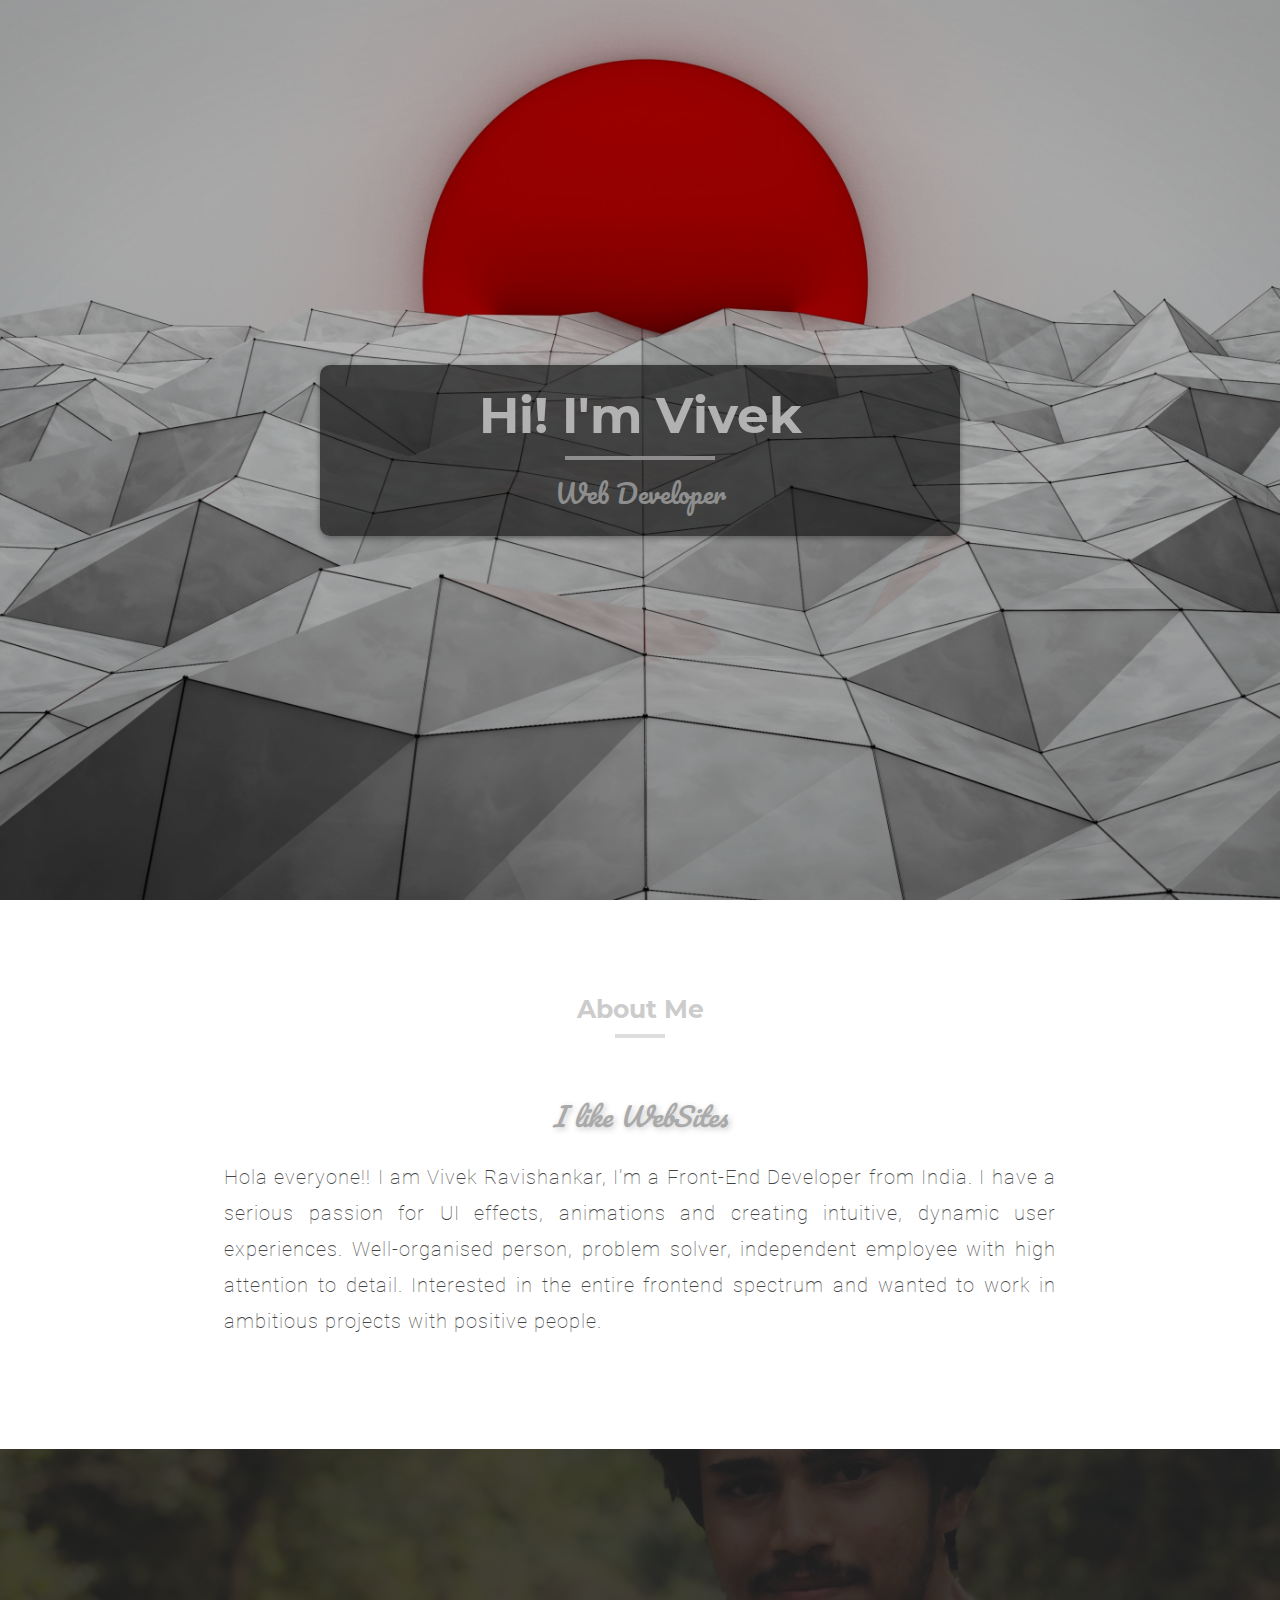
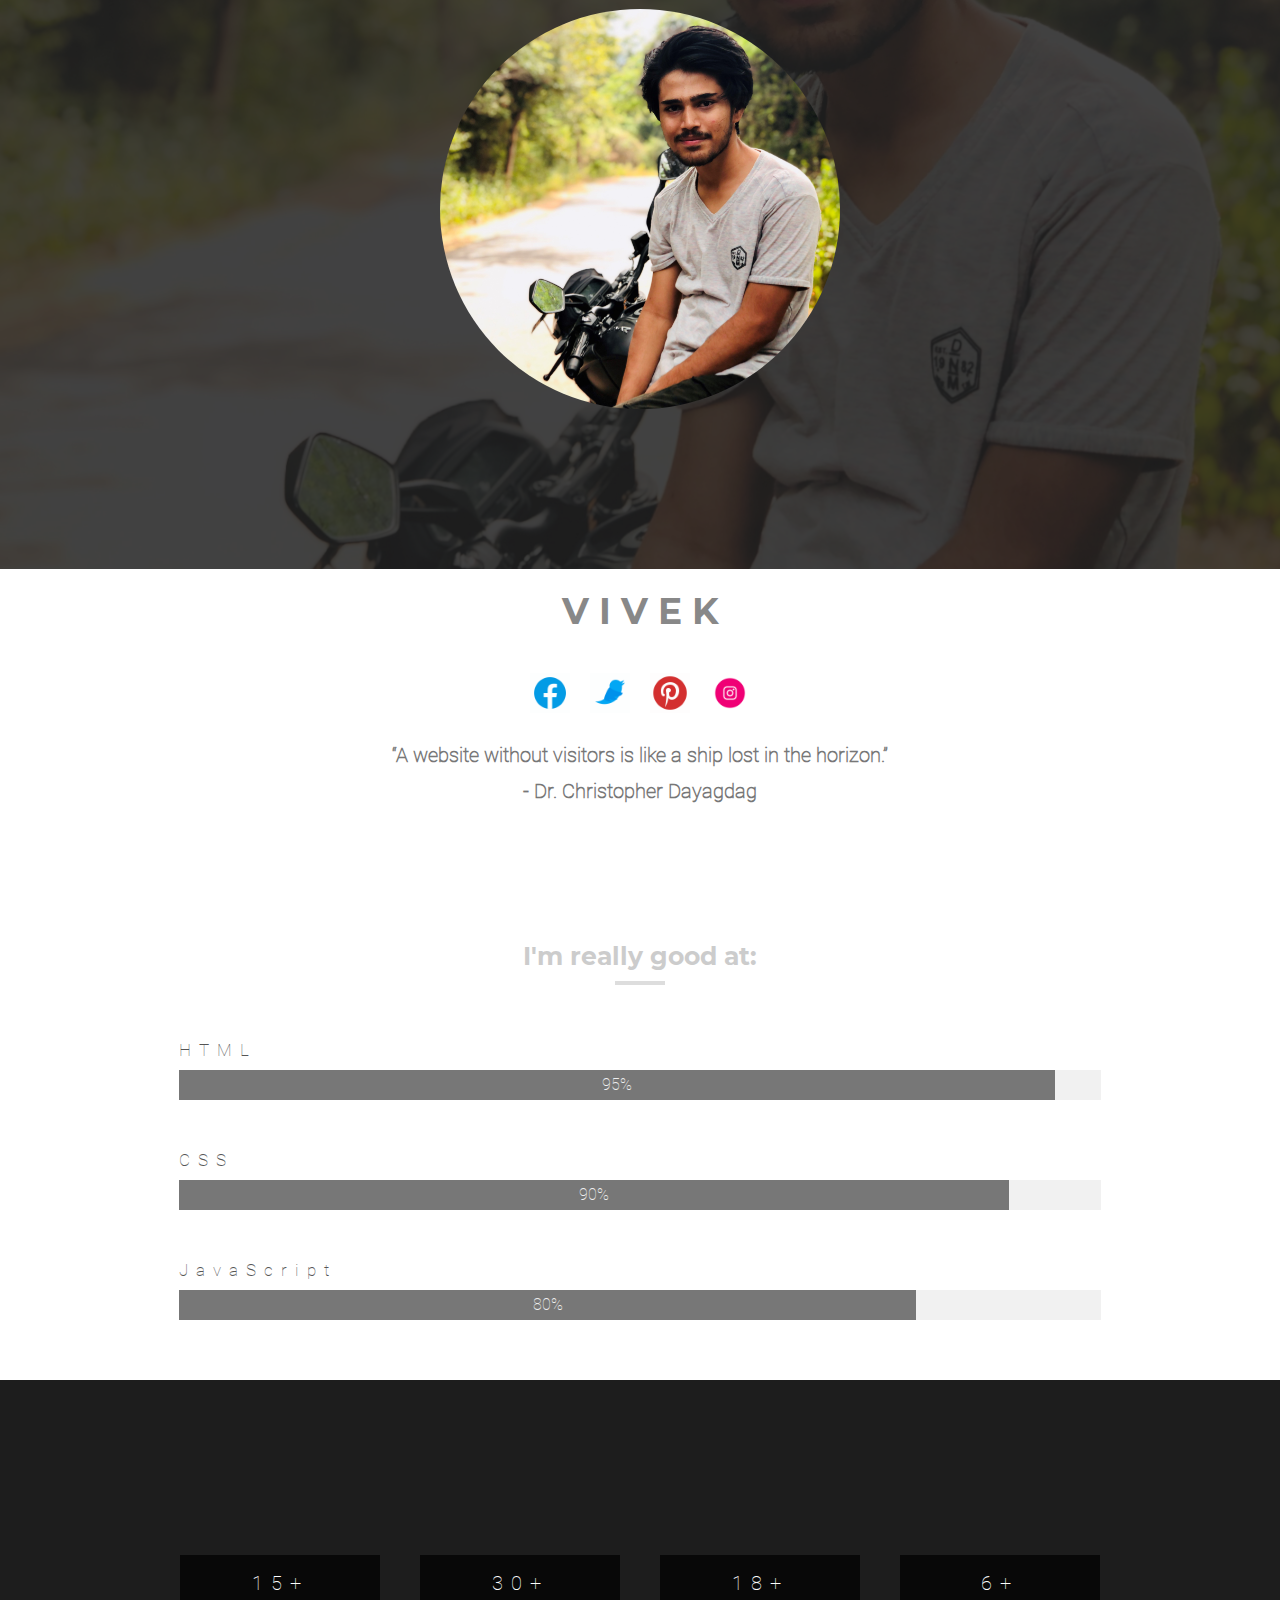
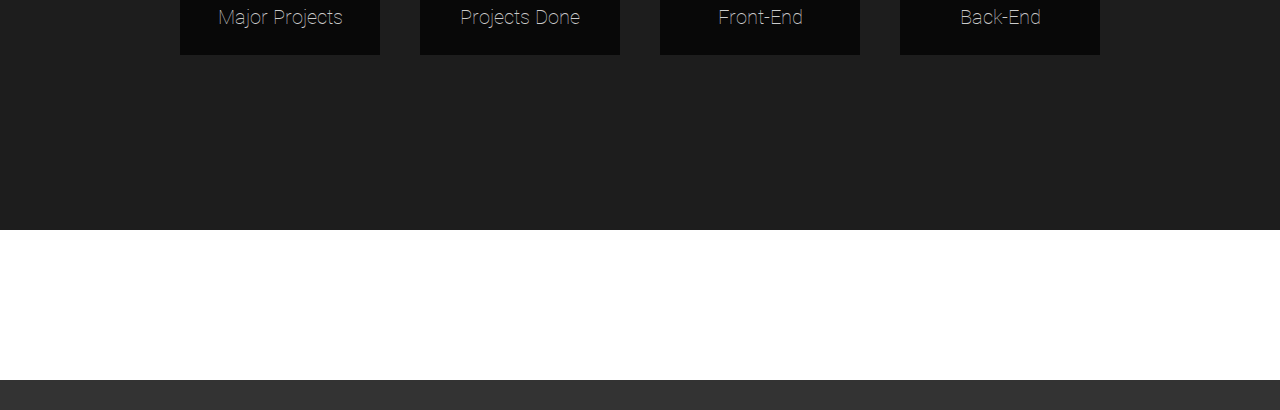
<file: index.html>
<!DOCTYPE html>
<html lang="en">
<head>
  <title>Home</title>
  <meta charset="utf-8">
  <meta name="viewport" content="width=device-width, initial-scale=1">
  <meta name="author" content="Vivek">
  <link rel="stylesheet" href="css/style.css">
  <link rel="icon" href="logo.png">
</head>
<body id="body">
  <div class="container">
    <nav class="main-nav" id="mainNav">
      <div class="nav-logo">
        <!-- <h2><a href="#">< YOUR LOGO ></a></h2> -->
        <div class="img-logo">
          <a href="index.html">
            <img src="img/logo.png" alt="Logo">
          </a>
         </div>
         <img src="img/svg/menu.svg" id="mainMenu" alt="Menu">
      </div>
      <ul class="nav-links" id="mainLink">
		<li class="active"><a href="index.html">Home</a></li>
        <li><a href="index.html">About</a></li>
        <li><a href="portfolio.html">Projects</a></li>
		<li><a href="portfolio.html">Skills</a></li>
        <li><a href="contact.html">Blog</a></li>
      </ul>
    </nav>

    <header class="main-banner-about">
       <div class="overl"></div>
       <div class="title">
         <h1>Hi! I'm Vivek</h1><hr class="hr">
         <h2>Web Developer</h2>
       </div>
    </header>
    <!-- About  Link-->
    <div id="about"></div><br>
    <section class="main-section-about">
      <h5 class="title-txt">About Me<hr></h5>
      <div class="about-me">
         <div class="about">
            <h1><em>I like WebSites</em></h1>
            <p><b>Hola everyone!! I am Vivek Ravishankar, I’m a Front-End Developer from India. 
			I have a serious passion for UI effects, animations and creating intuitive, dynamic user experiences.
			Well-organised person, problem solver, independent employee with high attention to detail. 
			Interested in the entire frontend spectrum and wanted to work in ambitious projects with positive people.


			</b></p>
         </div>

         <div class="info">
            <div class="about-info">
              <div class="my-image"></div>
              <img src="img/home-bg-2.jpg" alt="Me" class="me">
            </div>
            <h1>V I V E K</h1>
            <div class="social">
             <a href="">
               <img src="img/social/facebook.gif">
             </a>
              <a href="">
               <img src="img/social/twitter.gif">
             </a>
             <a href="">
               <img src="img/social/pinterest.gif">
              </a>
             <a href="">
               <img src="img/social/instagram.gif">
              </a>
            </div>
            <p><b>“A website without visitors is like a ship lost in the horizon.”<br>
			                                           - Dr. Christopher Dayagdag</b></p>
         </div>
       </div><br><br><br>
       <h5 class="title-txt"><b>I'm really good at:</b><hr></h5>
       <div class="list">
         <div class="list-item">
           <h2><b>HTML</b></h2>
           <div class="progress-bar">
              <div class="progress-val pv-95">95%</div>
           </div>
         </div>
         <div class="list-item">
           <h2><b>CSS</b></h2>
           <div class="progress-bar">
              <div class="progress-val pv-90">90%</div>
           </div>
         </div>
         <div class="list-item">
           <h2><b>JavaScript</b></h2>
           <div class="progress-bar">
              <div class="progress-val pv-80">80%</div>
           </div>
         </div>
       </div>

       <div class="list-two">
         <div class="list-item">
           <h6>15+</h6>
           <h4>Major Projects</h4>
         </div>

         <div class="list-item">
           <h6>30+</h6>
           <h4>Projects Done</h4>
         </div>

         <div class="list-item">
           <h6>18+</h6>
           <h4>Front-End</h4>
         </div>

         <div class="list-item">
           <h6>6+</h6>
           <h4>Back-End</h4>
         </div>
       </div>
    </section>
    <div class="some-margin"></div>
    <footer class="main-footer">
    </footer>
  </div>
  <script src="js/jquery.min.js"></script>
  <script src="js/app.js"></script>
</body>
</html>
</file>
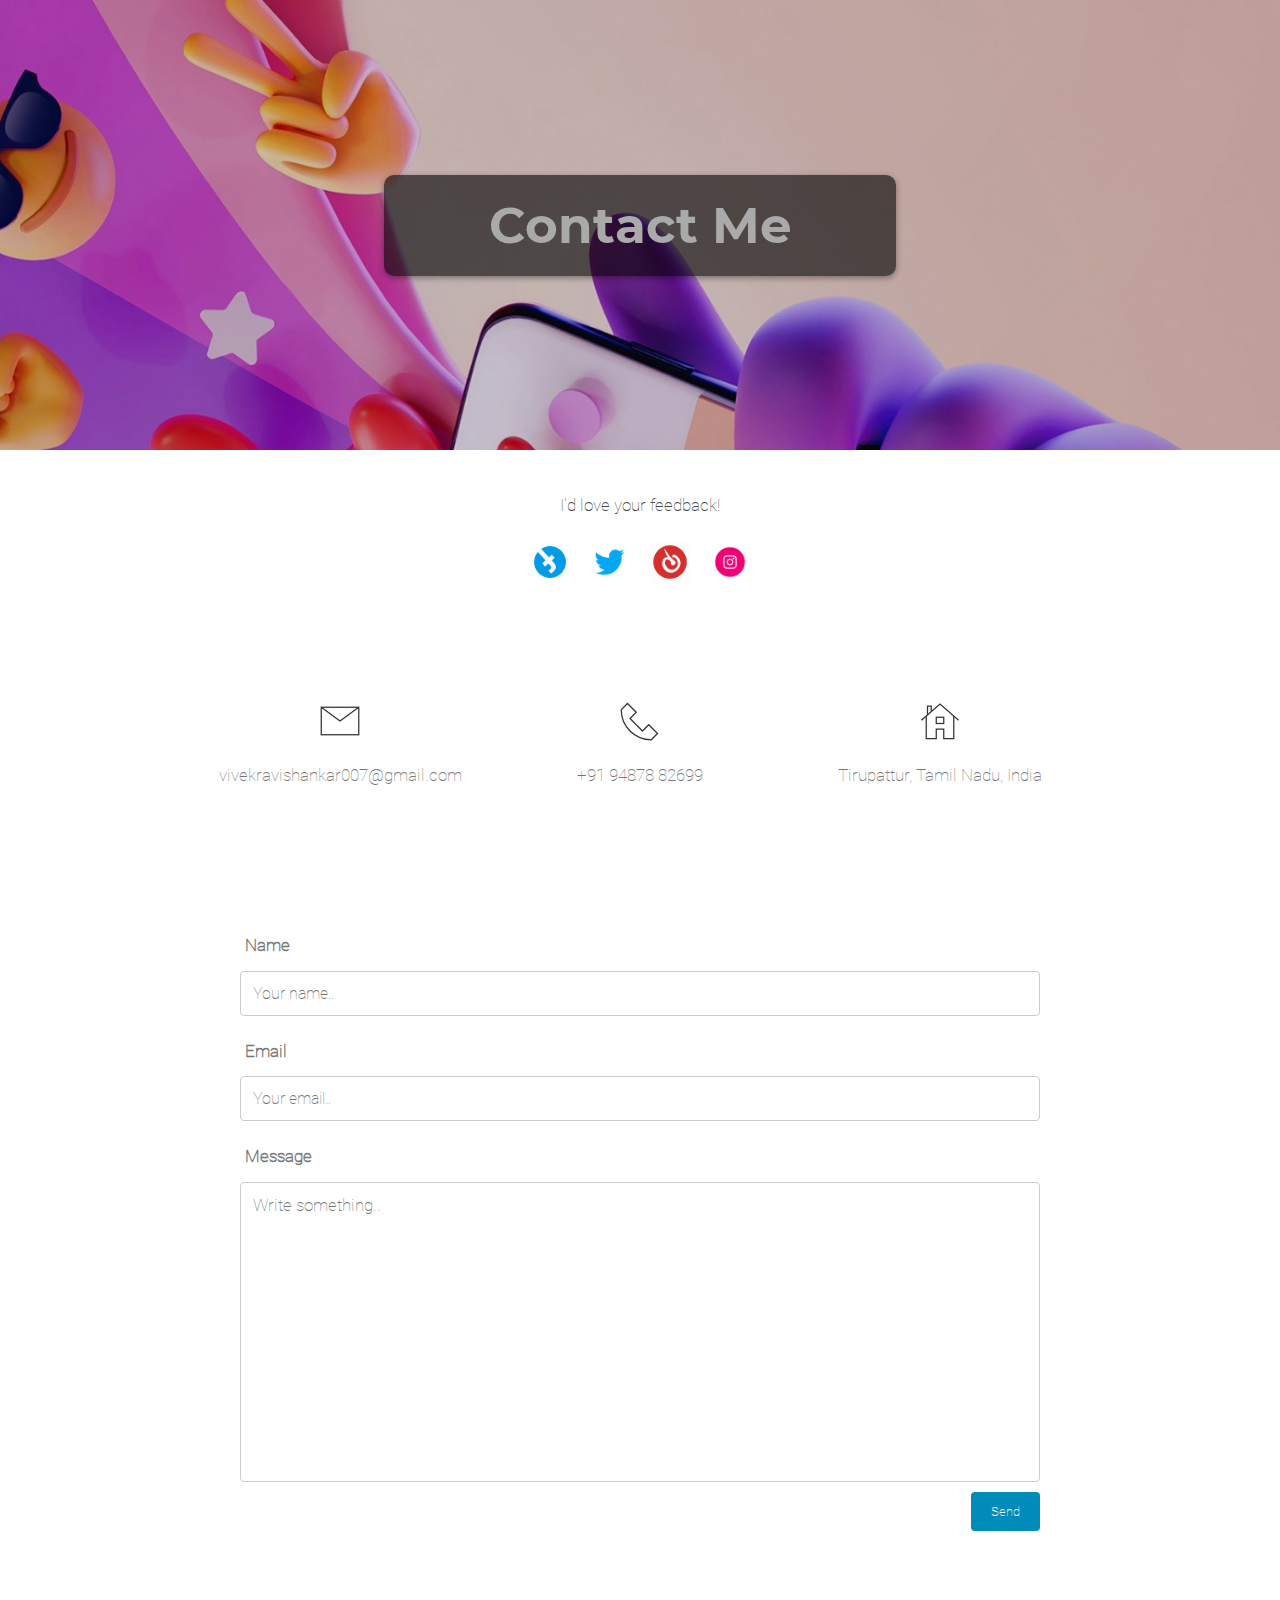
<file: contact.html>
<!DOCTYPE html>
<html lang="en">
<head>
  <title>Blog</title>
  <meta charset="utf-8">
  <meta name="viewport" content="width=device-width, initial-scale=1">
  <meta name="author" content="Vivek">
  <link rel="stylesheet" href="css/style.css">
  <link rel="icon" href="logo.png">
</head>
<body id="body">
  <div class="container">
    <nav class="main-nav" id="mainNav">
      <div class="nav-logo">
        <!-- <h2><a href="#">< YOUR LOGO ></a></h2> -->
        <div class="img-logo">
          <a href="index.html">
            <img src="img/logo.png" alt="Logo">
          </a>
         </div>
         <img src="img/svg/menu.svg" id="mainMenu" alt="Menu">
      </div>
      <ul class="nav-links" id="mainLink">
		<li><a href="index.html"><b>Home</b></a></li>
        <li><a href="index.html"><b>About</b></a></li>
        <li><a href="portfolio.html"><b>Project</b></a></li>
        <li><a href="portfolio.html">Skills</a></li>
        <li class="active"><a href="contact.html"><b>Blog</b></a></li>
      </ul>
    </nav>

    <header class="main-banner-contact">
       <div class="overl"></div>
       <div class="title">
         <h1><b>Contact Me</b></h1>
       </div>
    </header>
    <!-- About  Link-->
    <div id="about"></div><br>
    <section class="main-section">
      <!-- Contact -->
      <div id="contact"></div><br>
       <p class="p-desc">
          <b>I'd love your feedback!</b>
       </p>
        <div class="social">
           <a href="">
               <img src="img/social/facebook.gif">
             </a>
              <a href="">
               <img src="img/social/twitter.gif">
             </a>
             <a href="">
               <img src="img/social/pinterest.gif">
              </a>
             <a href="">
               <img src="img/social/instagram.gif">
              </a>
          </div>
       <div class="contact">
         <div class="address">
           <div class="address-link">
             <img src="img/svg/email.svg">
             <h3 title="My Email"><b>vivekravishankar007@gmail.com</b></h3>
           </div>
           <div class="address-link">
             <img src="img/svg/phone.svg">
             <h3><b>+91 94878 82699</b></h3>
           </div>
           <div class="address-link">
             <img src="img/svg/home.svg">
             <h3><b>Tirupattur, Tamil Nadu, India</b></h3>
           </div>
         </div>
         <div class="form">
           <form action="" method="POST">
              <div class="row">
                  <label for="fname"><b>Name</b></label>
                  <input type="text" placeholder="Your name..">
              </div>
              <div class="row">
                  <label for="lname"><b>Email</b></label>
                  <input type="text"  placeholder="Your email..">
              </div>
              <div class="row">
                  <label for="subject"><b>Message</b></label>
                  <textarea name="subject" placeholder="Write something.."></textarea>
              </div>
              <div class="row">
                <button type="submit"><b>Send</b></button>
              </div>
            </form>
         </div>
       </div>
    </section>
    <footer class="main-footer">
      </footer>
  </div>
  <script src="js/jquery.min.js"></script>
  <script src="js/app.js"></script>
</body>
</html>
</file>
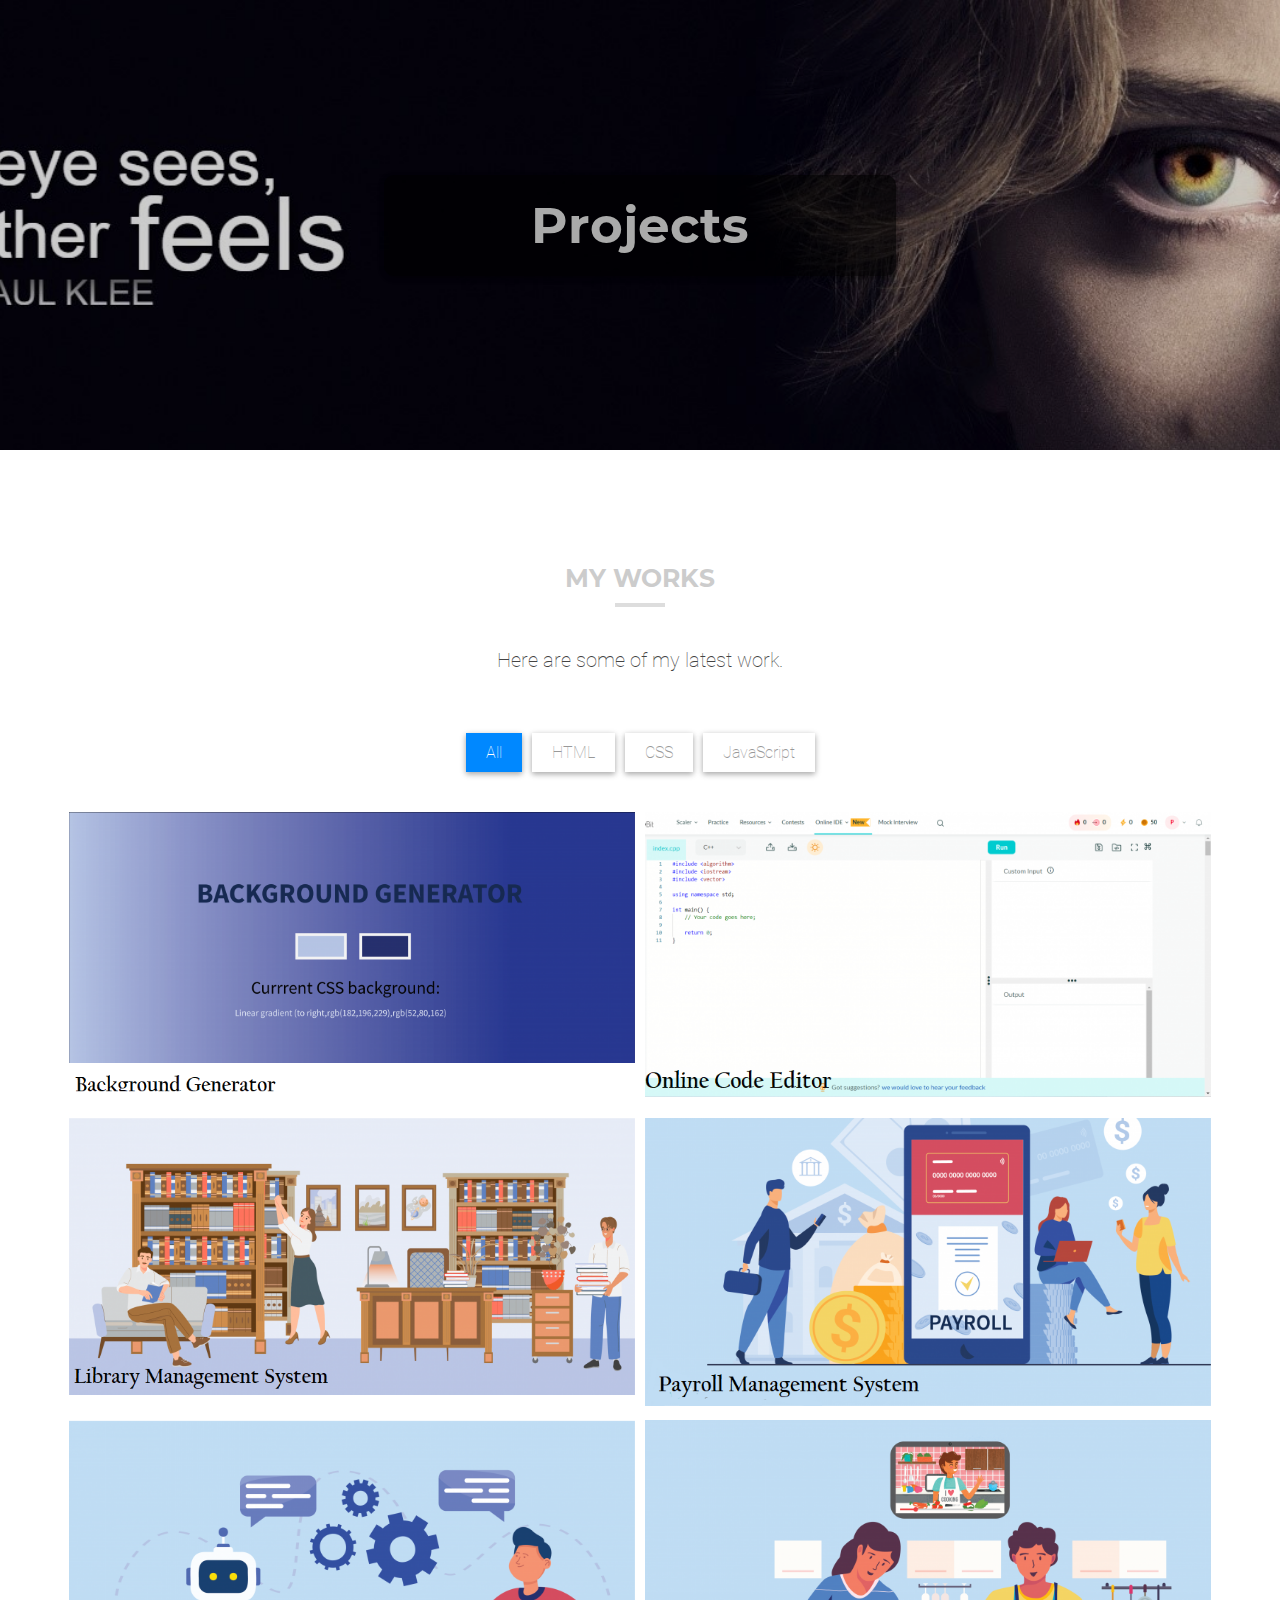
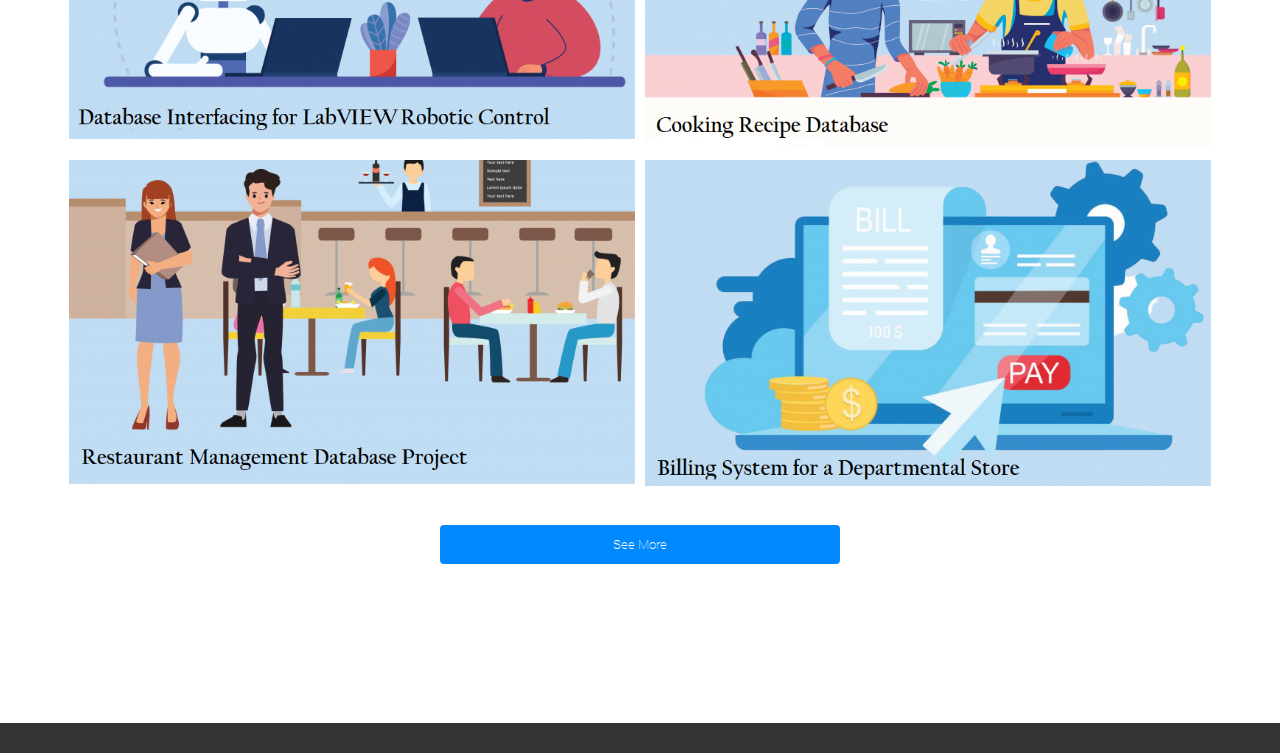
<file: portfolio.html>
<!DOCTYPE html>
<html lang="en">
<head>
  <title>Projects</title>
  <meta charset="utf-8">
  <meta name="viewport" content="width=device-width, initial-scale=1">
  <meta name="author" content="Vivek">
  <link rel="stylesheet" href="css/simpleLightbox.css">
  <link rel="stylesheet" href="css/style.css">
  <link rel="icon" href="logo.png">
</head>
<body id="body">
  <div class="container">
    <nav class="main-nav" id="mainNav">
      <div class="nav-logo">
        <!-- <h2><a href="#">< YOUR LOGO ></a></h2> -->
        <div class="img-logo">
          <a href="index.html">
            <img src="img/logo.png" alt="Logo">
          </a>
         </div>
         <img src="img/svg/menu.svg" id="mainMenu" alt="Menu">
      </div>
      <ul class="nav-links" id="mainLink">
		<li><a href="index.html">Home</a></li>
        <li><a href="index.html">About</a></li>
        <li class="active"><a href="portfolio.html">Projects</a></li>
		<li><a href="portfolio.html">Skills</a></li>
        <li><a href="contact.html">Blog</a></li>
      </ul>
    </nav>

    <header class="main-banner-pot">
       <div class="overl"></div>
       <div class="title">
         <h1>Projects</h1>
       </div>
    </header>
    <div id="about"></div><br>
    <section class="main-section-pot">
        <div id="portfolio"></div><br>
        <h5 class="title-txt">MY WORKS <hr></h5>
        <p class="p-desc">
          Here are some of my latest work.
        </p>

       <div class="portfolio">
           <ul class="portfolio-filter">
             <li class="pot-filter active-pf">All</li>
             <li class="pot-filter">HTML</li>
             <li class="pot-filter">CSS</li>
             <li class="pot-filter">JavaScript</li>
           </ul>

          <div class="gallery" id="galleryOne">
          </div>
          
         <button class="button-see-more" id="seeMore1">See More</button>
       </div><br>

    </section>
    <footer class="main-footer">
      
    </footer>
  </div>
  <script src="js/jquery.min.js"></script>
  <script src="js/simpleLightbox.min.js"></script>
  <script src="js/app.js"></script>
  <script src="js/data.js"></script>
  <script src="js/gallary.js"></script>
</body>
</html>
</file>
<file: css/style.css>
* {
  padding: 0px;
  margin: 0px;
  -webkit-box-sizing: border-box;
  box-sizing: border-box;
}

body {
  padding: 0px;
  margin: 0px;
  font-family: 'Roboto', sans-serif;
}

@font-face {
  font-family: "Montserrat";
  src: url("../fonts/custom/Montserrat-Bold.ttf");
}

@font-face {
  font-family: "Pacifico";
  src: url("../fonts/custom/Pacifico-Regular.ttf");
}

@font-face {
  font-family: "Roboto";
  src: url("../fonts/custom/Roboto-Thin.ttf");
}


.main-nav {
  display: none;
  width: 100%;
  position: fixed;
  top: 0px;
  background: transparent;
  color: #eee;
  z-index: 100;
}

.main-nav .nav-logo {
  display: -webkit-box;
  display: -ms-flexbox;
  display: flex;
  -webkit-box-align: center;
  -ms-flex-align: center;
  align-items: center;
}

@media (min-width: 992px) {
  .main-nav .nav-logo {
    margin-left: 140px;
  }
}

.main-nav .nav-logo .img-logo {
  -webkit-box-flex: 1;
  -ms-flex: 1;
  flex: 1;
  padding: 5px;
  padding-left: 15px;
}

.main-nav .nav-logo .img-logo img {
  width: 40px;
  max-height: 40px;
}

@media (min-width: 992px) {
  .main-nav .nav-logo .img-logo {
    padding-left: 5px;
  }
}

.main-nav .nav-logo h2 {
  -webkit-box-flex: 1;
  -ms-flex: 1;
  flex: 1;
  padding: 15px;
}

.main-nav .nav-logo h2 a {
  font-size: 20px;
  font-family: 'Roboto', sans-serif;
  text-decoration: none;
  font-weight: 100;
  color: #555;
}

.main-nav .nav-logo h2 a:hover {
  color: #0088FF;
}

@media (min-width: 992px) {
  .main-nav .nav-logo h2 a {
    font-size: 25px;
    color: #ccc;
  }
}

.main-nav .nav-logo #mainMenu {
  width: 30px;
  height: 30px;
  margin: 0px 10px;
  display: block;
  cursor: pointer;
}

.main-nav .nav-logo #mainMenu:hover {
  opacity: .3;
}

@media (min-width: 768px) {
  .main-nav .nav-logo #mainMenu {
    display: none;
  }
}

@media (min-width: 768px) {
  .main-nav .nav-logo {
    float: left;
  }
}

.main-nav .nav-links {
  background: #fff;
  display: none;
  border-top: 1px solid #eee;
}

@media (min-width: 992px) {
  .main-nav .nav-links {
    margin-right: 100px;
  }
}

.main-nav .nav-links li {
  list-style: none;
  text-align: center;
}

.main-nav .nav-links li a {
  display: block;
  padding: 17px;
  text-decoration: none;
  font-family: 'Montserrat', sans-serif;
  color: #888;
  font-size: 13px;
  text-transform: uppercase;
  font-weight: 400;
}

.main-nav .nav-links li a:hover {
  color: #0088FF;
}

@media (min-width: 768px) {
  .main-nav .nav-links li a {
    display: inline-block;
    color: #888;
  }
}

@media (min-width: 768px) {
  .main-nav .nav-links li {
    -webkit-box-sizing: border-box;
    box-sizing: border-box;
    display: inline-block;
  }
}

@media (min-width: 768px) {
  .main-nav .nav-links {
    float: right;
    display: inline-block;
    background: transparent;
  }
}

.main-nav .active a {
  color: #0088FF !important;
}

.on-scroll {
  background: #fff !important;
  -webkit-box-shadow: 0 2px 5px 0 rgba(0, 0, 0, 0.2), 0 2px 7px 0 rgba(0, 0, 0, 0.19);
  box-shadow: 0 2px 5px 0 rgba(0, 0, 0, 0.2), 0 2px 7px 0 rgba(0, 0, 0, 0.19);
}

.on-scroll .nav-logo h2 a {
  color: #333;
}

.on-scroll .nav-logo i {
  color: #333;
}

.main-banner-about {
  display: -webkit-box;
  display: -ms-flexbox;
  display: flex;
  -webkit-box-pack: center;
  -ms-flex-pack: center;
  justify-content: center;
  -webkit-box-orient: vertical;
  -webkit-box-direction: normal;
  -ms-flex-direction: column;
  flex-direction: column;
  -webkit-box-align: center;
  -ms-flex-align: center;
  align-items: center;
  background: url("../img/home-bg-1.jpg") #1D1D1D;
  background-size: cover;
  background-position: center;
  max-height: 400px;
  height: 100vh;
  position: relative;
}

@media (min-width: 768px) {
  .main-banner-about {
    max-height: none;
    background-attachment: fixed;
  }
}

.main-banner-about .title {
  background: rgba(0, 0, 0, 0.6);
  padding: 20px 30px;
  -webkit-box-shadow: 0 2px 5px 0 rgba(0, 0, 0, 0.2), 0 2px 7px 0 rgba(0, 0, 0, 0.19);
  box-shadow: 0 2px 5px 0 rgba(0, 0, 0, 0.2), 0 2px 7px 0 rgba(0, 0, 0, 0.19);
  border-radius: 10px;
  width: 90%;
}

@media (min-width: 768px) {
  .main-banner-about .title {
    width: 60%;
  }
}

@media (min-width: 992px) {
  .main-banner-about .title {
    width: 50%;
  }
}

.main-banner-about .title hr {
  border: 2px solid #ccc;
  width: 150px;
  margin: 10px auto;
}

.main-banner-about h1 {
  font-family: 'Montserrat', sans-serif;
  color: #fff;
  font-size: 30px;
  text-align: center;
  font-weight: 700;
}

@media (min-width: 768px) {
  .main-banner-about h1 {
    font-size: 50px;
  }
}

.main-banner-about h2 {
  font-family: 'Pacifico', cursive;
  color: #ccc;
  text-align: center;
  font-size: 22px;
  font-weight: 300;
}

@media (min-width: 768px) {
  .main-banner-about h2 {
    font-size: 26px;
  }
}

.main-banner-about .overl {
  position: absolute;
  left: 0;
  right: 0;
  bottom: 0;
  width: 100%;
  height: 100%;
  background: #000;
  opacity: .3;
}

.main-section-about::after {
  content: "";
  clear: both;
  display: block;
}

.main-section-about .title-txt {
  margin-top: 10px;
  font-family: 'Montserrat', sans-serif;
  color: #ccc;
  font-size: 25px;
  text-align: center;
  padding: 15px;
  margin-top: 60px;
  font-weight: 700px;
}

.main-section-about .title-txt hr {
  border: 2px solid #ddd;
  width: 50px;
  margin: 10px auto;
}

.main-section-about .about {
  padding: 20px 0px;
  padding-bottom: 100px;
}

.main-section-about .about h1 {
  font-family: 'Pacifico', cursive;
  text-shadow: 2px 2px 6px #ccc;
  color: #aaa;
  font-size: 26px;
  text-align: center;
  font-style: italic;
  width: 90%;
  margin: 0px auto;
  padding: 10px 5px;
  font-weight: 100;
}

.main-section-about .about p {
  width: 90%;
  margin: 0px auto;
  font-size: 20px;
  line-height: 1.8em;
  font-family: 'Roboto', sans-serif;
  color: #444;
  padding: 10px 5%;
  font-weight: 100;
}

@media (min-width: 768px) {
  .main-section-about .about p {
    text-align: justify;
    letter-spacing: 1px;
  }
}

@media (min-width: 992px) {
  .main-section-about .about p {
    width: 75%;
  }
}

.main-section-about .info .about-info {
  width: 100%;
  background: #222;
  position: relative;
}

.main-section-about .info .my-image {
  background: url("../img/home-bg-2.jpg") #eee;
  background-size: cover;
  background-position: center;
  width: 100%;
  min-height: 400px;
  opacity: 1;
}

@media (min-width: 768px) {
  .main-section-about .info .my-image {
    max-height: none;
    height: 70vh;
  }
}

@media (min-width: 992px) {
  .main-section-about .info .my-image {
    opacity: .15;
    max-height: none;
    height: 80vh;
  }
}

.main-section-about .info .me {
  display: none;
  width: 400px;
  height: 400px;
  position: absolute;
  top: 50%;
  left: 50%;
  -webkit-transform: translate(-50%, -50%);
  -ms-transform: translate(-50%, -50%);
  transform: translate(-50%, -50%);
  border-radius: 50%;
}

@media (min-width: 992px) {
  .main-section-about .info .me {
    display: block;
  }
}

.main-section-about .info h1 {
  font-family: 'Montserrat', sans-serif;
  color: #888;
  font-size: 36px;
  font-weight: 700;
  text-align: center;
  padding: 20px 5px;
}

.main-section-about .info p {
  text-align: center;
  width: 90%;
  margin: 0px auto;
  font-size: 20px;
  line-height: 1.8em;
  font-family: 'Roboto', sans-serif;
  color: #777;
  padding: 0px 5%;
}

@media (min-width: 768px) {
  .main-section-about .info p {
    width: 760px;
  }
}

.main-section-about .info .social {
  display: -webkit-box;
  display: -ms-flexbox;
  display: flex;
  -webkit-box-pack: center;
  -ms-flex-pack: center;
  justify-content: center;
  margin: 20px 0px;
}

.main-section-about .info .social a {
  display: block;
  text-decoration: none;
  margin: 0px 10px;
  background: #fff;
}

.main-section-about .info .social a img {
  width: 40px;
}

.main-section-about .info .social a:hover {
  opacity: .7;
  -webkit-transform: scale(1.1);
  -ms-transform: scale(1.1);
  transform: scale(1.1);
}

.main-section-about .list {
  display: -webkit-box;
  display: -ms-flexbox;
  display: flex;
  -webkit-box-orient: vertical;
  -webkit-box-direction: normal;
  -ms-flex-direction: column;
  flex-direction: column;
}

.main-section-about .list .list-item {
  margin: 20px 0px;
}

@media (min-width: 992px) {
  .main-section-about .list .list-item {
    width: 80%;
    margin: 20px auto;
  }
}

.main-section-about .list .list-item h2 {
  color: #555;
  padding: 10px 0px;
  width: 90%;
  margin: 0px auto;
  font-family: 'Roboto', sans-serif;
  font-weight: 100;
  letter-spacing: 8px;
  font-size: 17px;
  font-weight: 200;
}

.main-section-about .list .list-item .progress-bar {
  width: 90%;
  height: 30px;
  background: #F1F1F1;
  margin: 0px auto;
}

.main-section-about .list .list-item .progress-bar .progress-val {
  background: #777;
  height: 100%;
  line-height: 30px;
  text-align: center;
  color: #eee;
  font-family: 'Roboto', sans-serif;
  font-weight: 300;
}

.main-section-about .list .list-item .progress-bar .pv-25 {
  width: 25%;
}

.main-section-about .list .list-item .progress-bar .pv-50 {
  width: 50%;
}

.main-section-about .list .list-item .progress-bar .pv-75 {
  width: 75%;
}

.main-section-about .list .list-item .progress-bar .pv-80 {
  width: 80%;
}

.main-section-about .list .list-item .progress-bar .pv-85 {
  width: 85%;
}

.main-section-about .list .list-item .progress-bar .pv-90 {
  width: 90%;
}

.main-section-about .list .list-item .progress-bar .pv-95 {
  width: 95%;
}

.main-section-about .list .list-item .progress-bar .pv-99 {
  width: 99%;
}

.main-section-about .list-two {
  background: url("../img/home-bg-3.jpg") #1D1D1D;
  background-size: cover;
  background-position: center;
  width: 100%;
  min-height: 400px;
  padding: 10px 0px;
  margin: 40px 0px;
}

@media (min-width: 768px) {
  .main-section-about .list-two {
    max-height: none;
    height: 50vh;
    display: -webkit-box;
    display: -ms-flexbox;
    display: flex;
    -ms-flex-wrap: wrap;
    flex-wrap: wrap;
    -webkit-box-pack: center;
    -ms-flex-pack: center;
    justify-content: center;
    -webkit-box-align: center;
    -ms-flex-align: center;
    align-items: center;
    background-attachment: fixed;
  }
}

.main-section-about .list-two .list-item {
  background: rgba(0, 0, 0, 0.7);
  text-align: center;
  width: 200px;
  height: 100px;
  margin: 60px auto;
  display: -webkit-box;
  display: -ms-flexbox;
  display: flex;
  -webkit-box-pack: center;
  -ms-flex-pack: center;
  justify-content: center;
  -webkit-box-align: center;
  -ms-flex-align: center;
  align-items: center;
  -webkit-box-orient: vertical;
  -webkit-box-direction: normal;
  -ms-flex-direction: column;
  flex-direction: column;
}

@media (min-width: 768px) {
  .main-section-about .list-two .list-item {
    width: 30%;
    margin: 5% 10%;
  }
}

@media (min-width: 992px) {
  .main-section-about .list-two .list-item {
    width: 200px;
    margin: 20px;
  }
}

.main-section-about .list-two .list-item h6 {
  color: #fff;
  font-family: 'Roboto', sans-serif;
  font-weight: 100;
  letter-spacing: 8px;
  font-size: 20px;
}

.main-section-about .list-two .list-item h4 {
  color: #ccc;
  font-family: 'Roboto', sans-serif;
  font-weight: 400;
  font-size: 20px;
  padding: 10px 0px;
}

.some-margin {
  margin-top: 150px;
}

.main-banner-contact {
  display: -webkit-box;
  display: -ms-flexbox;
  display: flex;
  -webkit-box-pack: center;
  -ms-flex-pack: center;
  justify-content: center;
  -webkit-box-orient: vertical;
  -webkit-box-direction: normal;
  -ms-flex-direction: column;
  flex-direction: column;
  -webkit-box-align: center;
  -ms-flex-align: center;
  align-items: center;
  background: url("../img/contact-bg-1.jpg") #1D1D1D;
  background-size: cover;
  background-position: bottom;
  max-height: 400px;
  height: 50vh;
  position: relative;
}

@media (min-width: 768px) {
  .main-banner-contact {
    max-height: none;
    background-attachment: fixed;
  }
}

.main-banner-contact .title {
  background: rgba(0, 0, 0, 0.6);
  padding: 20px 30px;
  -webkit-box-shadow: 0 2px 5px 0 rgba(0, 0, 0, 0.2), 0 2px 7px 0 rgba(0, 0, 0, 0.19);
  box-shadow: 0 2px 5px 0 rgba(0, 0, 0, 0.2), 0 2px 7px 0 rgba(0, 0, 0, 0.19);
  border-radius: 10px;
  z-index: 2;
  width: 90%;
}

@media (min-width: 768px) {
  .main-banner-contact .title {
    width: 60%;
  }
}

@media (min-width: 992px) {
  .main-banner-contact .title {
    width: 40%;
  }
}

.main-banner-contact .title hr {
  border: 2px solid #ccc;
  width: 150px;
  margin: 10px auto;
}

.main-banner-contact h1 {
  font-family: 'Montserrat', sans-serif;
  color: #aaa;
  text-align: center;
  font-weight: 400;
  font-size: 40px;
}

@media (min-width: 768px) {
  .main-banner-contact h1 {
    font-size: 50px;
    font-weight: 700;
  }
}

.main-banner-contact .overl {
  position: absolute;
  left: 0;
  right: 0;
  bottom: 0;
  width: 100%;
  height: 100%;
  background: #000;
  opacity: .2;
}

.main-section .p-desc {
  color: #444;
  text-align: center;
  font-size: 17px;
  line-height: 2em;
  font-family: 'Roboto', sans-serif;
  font-weight: 200;
  padding: 0px 5%;
}

.main-section .contact {
  width: 90%;
  margin: 40px auto;
}

.main-section .contact .address {
  display: -webkit-box;
  display: -ms-flexbox;
  display: flex;
  text-align: center;
  -webkit-box-orient: vertical;
  -webkit-box-direction: normal;
  -ms-flex-direction: column;
  flex-direction: column;
  margin: 100px 0px;
}

@media (min-width: 992px) {
  .main-section .contact .address {
    -webkit-box-orient: horizontal;
    -webkit-box-direction: normal;
    -ms-flex-direction: row;
    flex-direction: row;
    -webkit-box-pack: center;
    -ms-flex-pack: center;
    justify-content: center;
    -webkit-box-align: center;
    -ms-flex-align: center;
    align-items: center;
  }
}

.main-section .contact .address .address-link {
  margin: 15px 0px;
}

@media (min-width: 992px) {
  .main-section .contact .address .address-link {
    width: 300px;
  }
}

.main-section .contact .address .address-link img {
  width: 40px;
}

.main-section .contact .address .address-link h3 {
  font-family: 'Roboto', sans-serif;
  font-weight: 300;
  color: #777;
  font-size: 17px;
  text-align: center;
  padding: 20px 5px;
}

.main-section .contact form {
  display: block;
  margin-bottom: 200px;
}

@media (min-width: 992px) {
  .main-section .contact form {
    width: 800px;
    margin: 60px auto;
    margin-bottom: 200px;
  }
}

.main-section .contact .row {
  margin: 10px 0px;
}

.main-section .contact .row input {
  display: block;
  width: 100%;
  padding: 12px;
  border: 1px solid #ccc;
  border-radius: 4px;
  font-size: 16px;
  color: #888;
  outline-color: #000;
  font-family: 'Roboto', sans-serif;
  font-weight: 300;
}

.main-section .contact .row textarea {
  display: block;
  width: 100%;
  height: 300px;
  padding: 12px;
  border: 1px solid #ccc;
  border-radius: 4px;
  resize: none;
  font-size: 17px;
  color: #888;
  outline-color: #000;
  font-family: 'Roboto', sans-serif;
  font-weight: 300;
}

.main-section .contact .row label {
  display: block;
  font-size: 17px;
  line-height: 1.8em;
  font-family: 'Roboto', sans-serif;
  font-weight: 300;
  text-align: justify;
  color: #777;
  padding: 10px 5px;
  font-weight: bold;
}

.main-section .contact .row button {
  background-color: #008CBA;
  color: white;
  padding: 12px 20px;
  border: none;
  border-radius: 4px;
  cursor: pointer;
  float: right;
  font-family: 'Roboto', sans-serif;
  font-weight: 300;
}

.main-section .contact .row button:hover {
  opacity: .7;
}

.main-section .social {
  display: -webkit-box;
  display: -ms-flexbox;
  display: flex;
  -webkit-box-pack: center;
  -ms-flex-pack: center;
  justify-content: center;
  margin: 20px 0px;
}

.main-section .social a {
  display: block;
  text-decoration: none;
  margin: 0px 10px;
}

.main-section .social a img {
  width: 40px;
}

.main-section .social a:hover {
  opacity: .7;
  -webkit-transform: scale(1.1);
  -ms-transform: scale(1.1);
  transform: scale(1.1);
}

.main-banner-pot {
  display: -webkit-box;
  display: -ms-flexbox;
  display: flex;
  -webkit-box-pack: center;
  -ms-flex-pack: center;
  justify-content: center;
  -webkit-box-orient: vertical;
  -webkit-box-direction: normal;
  -ms-flex-direction: column;
  flex-direction: column;
  -webkit-box-align: center;
  -ms-flex-align: center;
  align-items: center;
  background: url("../img/portp-bg-1.jpg") #1D1D1D;
  background-size: cover;
  background-position: bottom;
  max-height: 400px;
  height: 50vh;
  position: relative;
}

@media (min-width: 768px) {
  .main-banner-pot {
    max-height: none;
    background-attachment: fixed;
  }
}

.main-banner-pot .title {
  background: rgba(0, 0, 0, 0.6);
  padding: 20px 30px;
  -webkit-box-shadow: 0 2px 5px 0 rgba(0, 0, 0, 0.2), 0 2px 7px 0 rgba(0, 0, 0, 0.19);
  box-shadow: 0 2px 5px 0 rgba(0, 0, 0, 0.2), 0 2px 7px 0 rgba(0, 0, 0, 0.19);
  border-radius: 10px;
  z-index: 2;
  width: 90%;
}

@media (min-width: 768px) {
  .main-banner-pot .title {
    width: 60%;
  }
}

@media (min-width: 992px) {
  .main-banner-pot .title {
    width: 40%;
  }
}

.main-banner-pot .title hr {
  border: 2px solid #ccc;
  width: 150px;
  margin: 10px auto;
}

.main-banner-pot h1 {
  font-family: 'Montserrat', sans-serif;
  color: #aaa;
  text-align: center;
  font-weight: 400;
  font-size: 40px;
}

@media (min-width: 768px) {
  .main-banner-pot h1 {
    font-size: 50px;
    font-weight: 700;
  }
}

.main-banner-pot .overl {
  position: absolute;
  left: 0;
  right: 0;
  bottom: 0;
  width: 100%;
  height: 100%;
  background: #000;
  opacity: .2;
}

.main-section-pot::after {
  content: "";
  clear: both;
  display: block;
}

.main-section-pot .title-txt {
  margin-top: 10px;
  font-family: 'Montserrat', sans-serif;
  color: #ccc;
  font-size: 25px;
  text-align: center;
  padding: 15px;
  margin-top: 60px;
  font-weight: 700px;
}

.main-section-pot .title-txt hr {
  border: 2px solid #ddd;
  width: 50px;
  margin: 10px auto;
}

.main-section-pot .p-desc {
  width: 90%;
  margin: 0px auto;
  font-size: 20px;
  line-height: 1.8em;
  font-family: 'Roboto', sans-serif;
  color: #444;
  padding: 10px 5%;
  font-weight: 100;
  text-align: center;
}

@media (min-width: 768px) {
  .main-section-pot .p-desc {
    width: 600px;
  }
}

.main-section-pot .info .my-image {
  background: url("../img/3.jpg") #1D1D1D;
  background-size: cover;
  background-position: center;
  width: 100%;
  min-height: 400px;
}

@media (min-width: 768px) {
  .main-section-pot .info .my-image {
    max-height: none;
    height: 50vh;
    background-attachment: fixed;
  }
}

@media (min-width: 992px) {
  .main-section-pot .info .my-image {
    max-height: none;
    height: 80vh;
  }
}

.main-section-pot .portfolio {
  width: 90%;
  margin: 40px auto;
}

.main-section-pot .portfolio .portfolio-filter {
  display: -webkit-box;
  display: -ms-flexbox;
  display: flex;
  -ms-flex-wrap: wrap;
  flex-wrap: wrap;
  -webkit-box-pack: center;
  -ms-flex-pack: center;
  justify-content: center;
  margin: 30px 0px;
}

.main-section-pot .portfolio .portfolio-filter li {
  margin: 5px;
  list-style: none;
  padding: 10px 20px;
  -webkit-box-shadow: 0 2px 5px 0 rgba(0, 0, 0, 0.2), 0 2px 7px 0 rgba(0, 0, 0, 0.19);
  box-shadow: 0 2px 5px 0 rgba(0, 0, 0, 0.2), 0 2px 7px 0 rgba(0, 0, 0, 0.19);
  font-family: 'Roboto', sans-serif;
  font-weight: 300;
  color: #999;
  cursor: pointer;
  -webkit-transition: background 500ms;
  -o-transition: background 500ms;
  transition: background 500ms;
}

.main-section-pot .portfolio .portfolio-filter li:hover {
  background: #0088FF;
  color: #fff;
}

.main-section-pot .portfolio .portfolio-filter .active-pf {
  background: #0088FF;
  color: #fff;
}

.main-section-pot .portfolio .button-see-more {
  display: block;
  width: 100%;
  background-color: #0088FF;
  color: #fff;
  padding: 12px 20px;
  margin: 20px 0px;
  border: none;
  outline: none;
  border-radius: 4px;
  font-family: 'Roboto', sans-serif;
  font-weight: 300;
  cursor: pointer;
  outline-color: #555;
  -webkit-transition: opacity 500ms;
  -o-transition: opacity 500ms;
  transition: opacity 500ms;
}

@media (min-width: 992px) {
  .main-section-pot .portfolio .button-see-more {
    width: 400px;
    margin: 30px auto;
  }
}

.main-section-pot .portfolio .button-see-more:hover {
  opacity: .7;
}

.gallery {
  display: -webkit-box;
  display: -ms-flexbox;
  display: flex;
  -ms-flex-wrap: wrap;
  flex-wrap: wrap;
  min-height: 300px;
}

.gallery a {
  display: block;
  -ms-flex-preferred-size: 100%;
  flex-basis: 100%;
  padding: 5px;
}

@media (min-width: 768px) {
  .gallery a {
    -ms-flex-preferred-size: 50%;
    flex-basis: 50%;
  }
}

.gallery a img {
  width: 100%;
}

/*for links*/
.slbCaption {
  font-family: Verdana, sans-serif;
  font-size: 20px;
  padding: 15px;
  font-weight: 100;
}

.slbCaption a {
  text-decoration: none;
  color: #eee;
  font-family: Verdana, sans-serif;
  font-size: 20px;
  font-weight: 100;
  cursor: pointer;
}

.slbCaption a:hover {
  color: #0088FF;
}

.main-footer {
  margin-top: 100px;
  width: 100%;
  background: #333;
  padding: 15px;
}

.main-footer h4 {
  text-align: center;
  color: #aaa;
  font-family: 'Roboto', sans-serif;
  font-weight: 200;
}
</file>
<file: css/simpleLightbox.css>
.slbOverlay, .slbWrapOuter, .slbWrap {
  position: fixed;
  top: 0;
  right: 0;
  bottom: 0;
  left: 0;
}

.slbOverlay {
  overflow: hidden;
  z-index: 2000;
  background-color: #000;
  opacity: 0.7;
  -webkit-animation: slbOverlay 0.5s;
  -moz-animation: slbOverlay 0.5s;
  animation: slbOverlay 0.5s;
}

.slbWrapOuter {
  overflow-x: hidden;
  overflow-y: auto;
  z-index: 2010;
}

.slbWrap {
  position: absolute;
  text-align: center;
}

.slbWrap:before {
  content: "";
  display: inline-block;
  height: 100%;
  vertical-align: middle;
}

.slbContentOuter {
  position: relative;
  display: inline-block;
  vertical-align: middle;
  margin: 0px auto;
  padding: 0 1em;
  box-sizing: border-box;
  z-index: 2020;
  text-align: left;
  max-width: 100%;
}

.slbContentEl .slbContentOuter {
  padding: 5em 1em;
}

.slbContent {
  position: relative;
}

.slbContentEl .slbContent {
  -webkit-animation: slbEnter 0.3s;
  -moz-animation: slbEnter 0.3s;
  animation: slbEnter 0.3s;
  background-color: #fff;
  box-shadow: 0 0.2em 1em rgba(0, 0, 0, 0.4);
}

.slbImageWrap {
  -webkit-animation: slbEnter 0.3s;
  -moz-animation: slbEnter 0.3s;
  animation: slbEnter 0.3s;
  position: relative;
}

.slbImageWrap:after {
  content: "";
  position: absolute;
  left: 0;
  right: 0;
  top: 5em;
  bottom: 5em;
  display: block;
  z-index: -1;
  box-shadow: 0 0.2em 1em rgba(0, 0, 0, 0.6);
  background-color: #FFF;
}

.slbDirectionNext .slbImageWrap {
  -webkit-animation: slbEnterNext 0.4s;
  -moz-animation: slbEnterNext 0.4s;
  animation: slbEnterNext 0.4s;
}

.slbDirectionPrev .slbImageWrap {
  -webkit-animation: slbEnterPrev 0.4s;
  -moz-animation: slbEnterPrev 0.4s;
  animation: slbEnterPrev 0.4s;
}

.slbImage {
  width: auto;
  max-width: 100%;
  height: auto;
  display: block;
  line-height: 0;
  box-sizing: border-box;
  padding: 5em 0;
  margin: 0 auto;
}

.slbCaption {
  display: inline-block;
  max-width: 100%;
  overflow: hidden;
  text-overflow: ellipsis;
  white-space: nowrap;
  word-wrap: normal;
  font-size: 1.4em;
  position: absolute;
  left: 0;
  right: 0;
  bottom: 0;
  padding: 0.71429em 0;
  color: #fff;
  color: rgba(255, 255, 255, 0.7);
  text-align: center;
}

.slbCloseBtn, .slbArrow {
  margin: 0;
  padding: 0;
  border: 0;
  cursor: pointer;
  background: none;
}

.slbCloseBtn::-moz-focus-inner, .slbArrow::-moz-focus-inner {
  padding: 0;
  border: 0;
}

.slbCloseBtn:hover, .slbArrow:hover {
  opacity: 0.5;
}

.slbCloseBtn:active, .slbArrow:active {
  opacity: 0.8;
}

.slbCloseBtn {
  -webkit-animation: slbEnter 0.3s;
  -moz-animation: slbEnter 0.3s;
  animation: slbEnter 0.3s;
  font-size: 3em;
  width: 1.66667em;
  height: 1.66667em;
  line-height: 1.66667em;
  position: absolute;
  right: -0.33333em;
  top: 0;
  color: #fff;
  color: rgba(255, 255, 255, 0.7);
  text-align: center;
}

.slbLoading .slbCloseBtn {
  display: none;
}

.slbLoadingText {
  font-size: 1.4em;
  color: #fff;
  color: rgba(255, 255, 255, 0.9);
}

.slbArrows {
  position: fixed;
  top: 50%;
  left: 0;
  right: 0;
}

.slbLoading .slbArrows {
  display: none;
}

.slbArrow {
  position: absolute;
  top: 50%;
  margin-top: -5em;
  width: 5em;
  height: 10em;
  opacity: 0.7;
  text-indent: -999em;
  overflow: hidden;
}

.slbArrow:before {
  content: "";
  position: absolute;
  top: 50%;
  left: 50%;
  margin: -0.8em 0 0 -0.8em;
  border: 0.8em solid transparent;
}

.slbArrow.next {
  right: 0;
}

.slbArrow.next:before {
  border-left-color: #fff;
}

.slbArrow.prev {
  left: 0;
}

.slbArrow.prev:before {
  border-right-color: #fff;
}

.slbIframeCont {
  width: 80em;
  height: 0;
  overflow: hidden;
  padding-top: 56.25%;
  margin: 5em 0;
}

.slbIframe {
  position: absolute;
  top: 0;
  left: 0;
  width: 100%;
  height: 100%;
  box-shadow: 0 0.2em 1em rgba(0, 0, 0, 0.6);
  background: #000;
}

@-webkit-keyframes slbOverlay {
  from {
    opacity: 0;
  }
  to {
    opacity: 0.7;
  }
}

@-moz-keyframes slbOverlay {
  from {
    opacity: 0;
  }
  to {
    opacity: 0.7;
  }
}

@keyframes slbOverlay {
  from {
    opacity: 0;
  }
  to {
    opacity: 0.7;
  }
}

@-webkit-keyframes slbEnter {
  from {
    opacity: 0;
    -webkit-transform: translate3d(0, -1em, 0);
  }
  to {
    opacity: 1;
    -webkit-transform: translate3d(0, 0, 0);
  }
}

@-moz-keyframes slbEnter {
  from {
    opacity: 0;
    -moz-transform: translate3d(0, -1em, 0);
  }
  to {
    opacity: 1;
    -moz-transform: translate3d(0, 0, 0);
  }
}

@keyframes slbEnter {
  from {
    opacity: 0;
    -webkit-transform: translate3d(0, -1em, 0);
    -moz-transform: translate3d(0, -1em, 0);
    -ms-transform: translate3d(0, -1em, 0);
    -o-transform: translate3d(0, -1em, 0);
    transform: translate3d(0, -1em, 0);
  }
  to {
    opacity: 1;
    -webkit-transform: translate3d(0, 0, 0);
    -moz-transform: translate3d(0, 0, 0);
    -ms-transform: translate3d(0, 0, 0);
    -o-transform: translate3d(0, 0, 0);
    transform: translate3d(0, 0, 0);
  }
}

@-webkit-keyframes slbEnterNext {
  from {
    opacity: 0;
    -webkit-transform: translate3d(4em, 0, 0);
  }
  to {
    opacity: 1;
    -webkit-transform: translate3d(0, 0, 0);
  }
}

@-moz-keyframes slbEnterNext {
  from {
    opacity: 0;
    -moz-transform: translate3d(4em, 0, 0);
  }
  to {
    opacity: 1;
    -moz-transform: translate3d(0, 0, 0);
  }
}

@keyframes slbEnterNext {
  from {
    opacity: 0;
    -webkit-transform: translate3d(4em, 0, 0);
    -moz-transform: translate3d(4em, 0, 0);
    -ms-transform: translate3d(4em, 0, 0);
    -o-transform: translate3d(4em, 0, 0);
    transform: translate3d(4em, 0, 0);
  }
  to {
    opacity: 1;
    -webkit-transform: translate3d(0, 0, 0);
    -moz-transform: translate3d(0, 0, 0);
    -ms-transform: translate3d(0, 0, 0);
    -o-transform: translate3d(0, 0, 0);
    transform: translate3d(0, 0, 0);
  }
}

@-webkit-keyframes slbEnterPrev {
  from {
    opacity: 0;
    -webkit-transform: translate3d(-4em, 0, 0);
  }
  to {
    opacity: 1;
    -webkit-transform: translate3d(0, 0, 0);
  }
}

@-moz-keyframes slbEnterPrev {
  from {
    opacity: 0;
    -moz-transform: translate3d(-4em, 0, 0);
  }
  to {
    opacity: 1;
    -moz-transform: translate3d(0, 0, 0);
  }
}

@keyframes slbEnterPrev {
  from {
    opacity: 0;
    -webkit-transform: translate3d(-4em, 0, 0);
    -moz-transform: translate3d(-4em, 0, 0);
    -ms-transform: translate3d(-4em, 0, 0);
    -o-transform: translate3d(-4em, 0, 0);
    transform: translate3d(-4em, 0, 0);
  }
  to {
    opacity: 1;
    -webkit-transform: translate3d(0, 0, 0);
    -moz-transform: translate3d(0, 0, 0);
    -ms-transform: translate3d(0, 0, 0);
    -o-transform: translate3d(0, 0, 0);
    transform: translate3d(0, 0, 0);
  }
}
</file>
